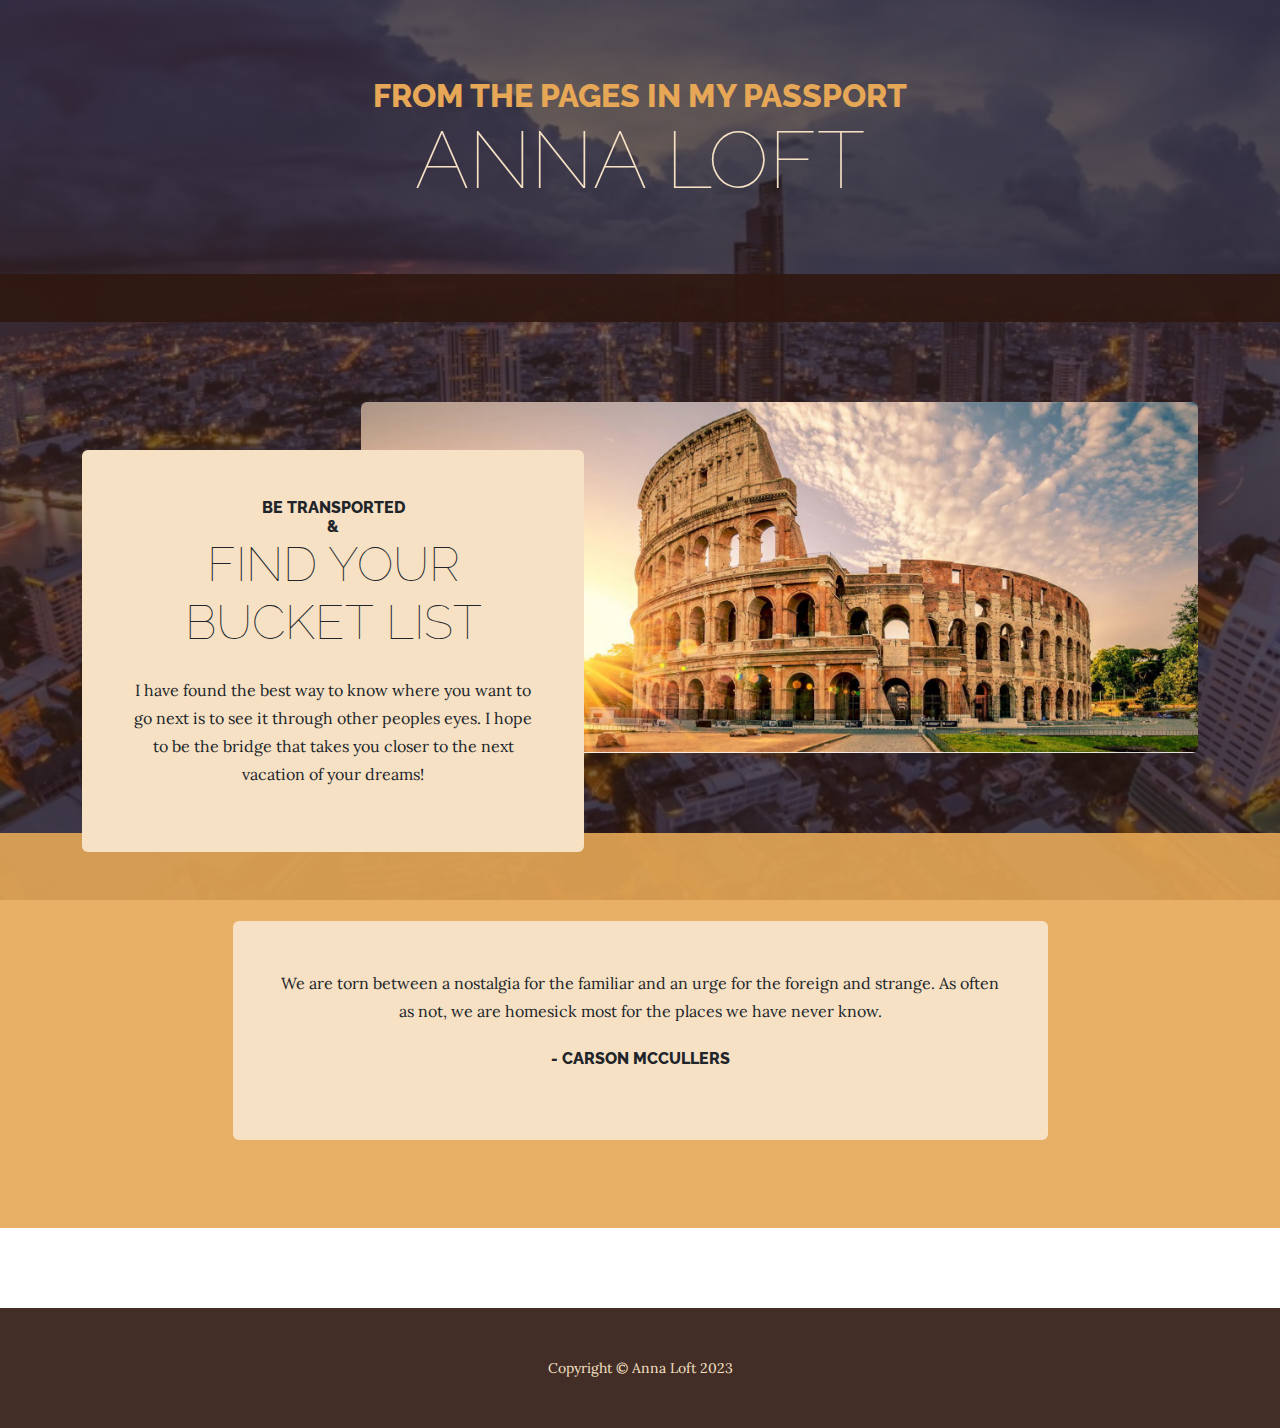
<file: index.html>
<!DOCTYPE html>
<html lang="en">
    <head>
        <meta charset="utf-8" />
        <meta name="viewport" content="width=device-width, initial-scale=1, shrink-to-fit=no" />
        <meta name="description" content="" />
        <meta name="author" content="" />
        <title>Business Casual - Start Bootstrap Theme</title>
        <link rel="icon" type="image/x-icon" href="assets/favicon.ico" />
        <!-- Google fonts-->
        <link href="https://fonts.googleapis.com/css?family=Raleway:100,100i,200,200i,300,300i,400,400i,500,500i,600,600i,700,700i,800,800i,900,900i" rel="stylesheet" />
        <link href="https://fonts.googleapis.com/css?family=Lora:400,400i,700,700i" rel="stylesheet" />
        <!-- Core theme CSS (includes Bootstrap)-->
        <link href="css/styles.css" rel="stylesheet" />
    </head>
    <body>
        <header>
            <h1 class="site-heading text-center text-faded d-none d-lg-block">
                <span class="site-heading-upper text-primary mb-3">From the Pages in My Passport</span>
                <span class="site-heading-lower">Anna Loft</span>
            </h1>
        </header>
        <!-- Navigation-->
        <nav class="navbar navbar-expand-lg navbar-dark py-lg-4" id="mainNav">
            <div class="container">
                <a class="navbar-brand text-uppercase fw-bold d-lg-none" href="index.html">Start Bootstrap</a>
                <button class="navbar-toggler" type="button" data-bs-toggle="collapse" data-bs-target="#navbarSupportedContent" aria-controls="navbarSupportedContent" aria-expanded="false" aria-label="Toggle navigation"><span class="navbar-toggler-icon"></span></button>
                <div class="collapse navbar-collapse" id="navbarSupportedContent">
                    <ul class="navbar-nav mx-auto">
                       <!-- <li class="nav-item px-lg-4"><a class="nav-link text-uppercase" href="index.html">Home</a></li>
                        <li class="nav-item px-lg-4"><a class="nav-link text-uppercase" href="about.html">About</a></li>
                        <li class="nav-item px-lg-4"><a class="nav-link text-uppercase" href="products.html">Products</a></li>
                        <li class="nav-item px-lg-4"><a class="nav-link text-uppercase" href="store.html">Store</a></li>-->
                    </ul>
                </div>
            </div>
        </nav>
        <section class="page-section clearfix">
            <div class="container">
                <div class="intro">
                    <img class="intro-img img-fluid mb-3 mb-lg-0 rounded" src="assets/img/intro.jpg" alt="..." />
                    <div class="intro-text left-0 text-center bg-faded p-5 rounded">
                        <h2 class="section-heading mb-4">
                            <span class="section-heading-upper">Be Transported</span>
                            <span class="section-heading-upper">&</span>
                            <span class="section-heading-lower">Find Your Bucket List</span>
                        </h2>
                        <p class="mb-3">I have found the best way to know where you want to go next is to see it through other peoples eyes. 
                            I hope to be the bridge that takes you closer to the next vacation of your dreams!</p>
                        <!--<div class="intro-button mx-auto"><a class="btn btn-primary btn-xl" href="#!">Visit Us Today!</a></div>-->
                    </div>
                </div>
            </div>
        </section>
        <section class="page-section cta">
            <div class="container">
                <div class="row">
                    <div class="col-xl-9 mx-auto">
                        <div class="cta-inner bg-faded text-center rounded">
                            <p class="mb-0">We are torn between a nostalgia for the familiar and an urge for the foreign and strange. As often as not, we are homesick most for the places we have never know.</p><br>
                            <h2 class="section-heading mb-4">
                                <span class="section-heading-upper">- Carson McCullers</span>
                                <span class="section-heading-lower"></span>
                            </h2>
                        </div>
                    </div>
                </div>
            </div>
        </section>
        <footer class="footer text-faded text-center py-5">
            <div class="container"><p class="m-0 small">Copyright &copy; Anna Loft 2023</p></div>
        </footer>
        <!-- Bootstrap core JS-->
        <script src="https://cdn.jsdelivr.net/npm/bootstrap@5.2.3/dist/js/bootstrap.bundle.min.js"></script>
        <!-- Core theme JS-->
        <script src="js/scripts.js"></script>
    </body>
</html>
</file>
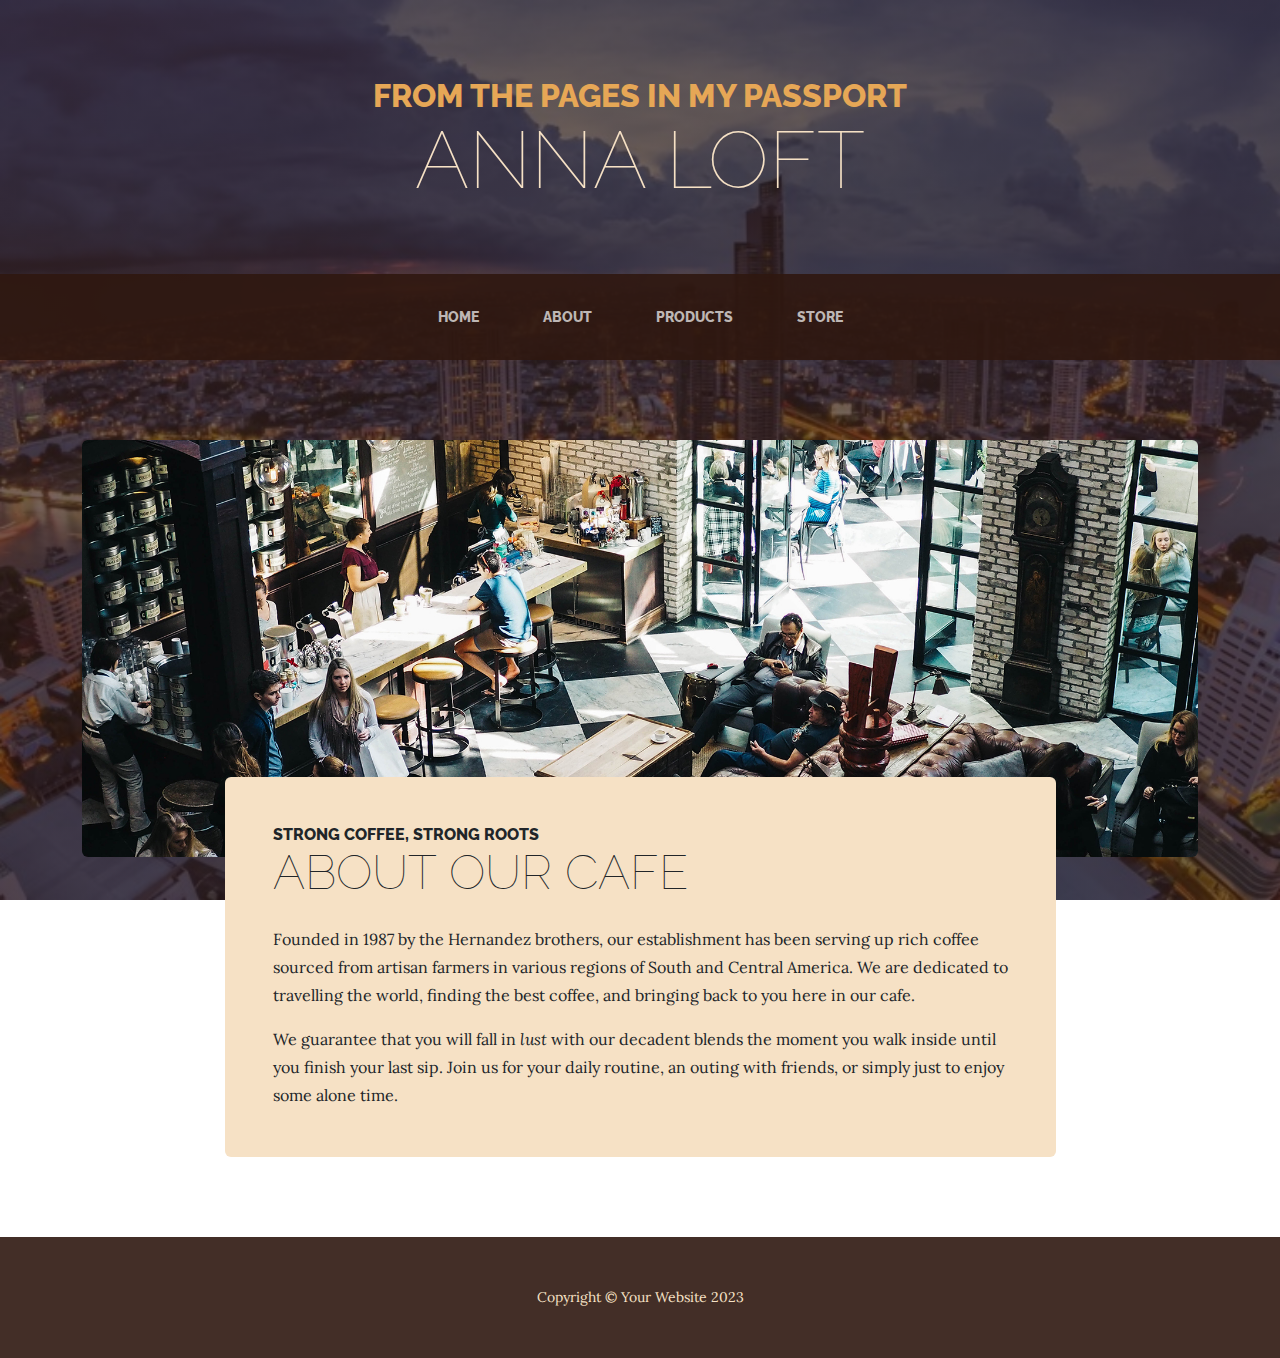
<file: about.html>
<!DOCTYPE html>
<html lang="en">
    <head>
        <meta charset="utf-8" />
        <meta name="viewport" content="width=device-width, initial-scale=1, shrink-to-fit=no" />
        <meta name="description" content="" />
        <meta name="author" content="" />
        <title>Business Casual - Start Bootstrap Theme</title>
        <link rel="icon" type="image/x-icon" href="assets/favicon.ico" />
        <!-- Google fonts-->
        <link href="https://fonts.googleapis.com/css?family=Raleway:100,100i,200,200i,300,300i,400,400i,500,500i,600,600i,700,700i,800,800i,900,900i" rel="stylesheet" />
        <link href="https://fonts.googleapis.com/css?family=Lora:400,400i,700,700i" rel="stylesheet" />
        <!-- Core theme CSS (includes Bootstrap)-->
        <link href="css/styles.css" rel="stylesheet" />
    </head>
    <body>
        <header>
            <h1 class="site-heading text-center text-faded d-none d-lg-block">
                <span class="site-heading-upper text-primary mb-3">From the Pages in My Passport</span>
                <span class="site-heading-lower">Anna Loft</span>
            </h1>
        </header>
        <!-- Navigation-->
        <nav class="navbar navbar-expand-lg navbar-dark py-lg-4" id="mainNav">
            <div class="container">
                <a class="navbar-brand text-uppercase fw-bold d-lg-none" href="index.html">Start Bootstrap</a>
                <button class="navbar-toggler" type="button" data-bs-toggle="collapse" data-bs-target="#navbarSupportedContent" aria-controls="navbarSupportedContent" aria-expanded="false" aria-label="Toggle navigation"><span class="navbar-toggler-icon"></span></button>
                <div class="collapse navbar-collapse" id="navbarSupportedContent">
                    <ul class="navbar-nav mx-auto">
                        <li class="nav-item px-lg-4"><a class="nav-link text-uppercase" href="index.html">Home</a></li>
                        <li class="nav-item px-lg-4"><a class="nav-link text-uppercase" href="about.html">About</a></li>
                        <li class="nav-item px-lg-4"><a class="nav-link text-uppercase" href="products.html">Products</a></li>
                        <li class="nav-item px-lg-4"><a class="nav-link text-uppercase" href="store.html">Store</a></li>
                    </ul>
                </div>
            </div>
        </nav>
        <section class="page-section about-heading">
            <div class="container">
                <img class="img-fluid rounded about-heading-img mb-3 mb-lg-0" src="assets/img/about.jpg" alt="..." />
                <div class="about-heading-content">
                    <div class="row">
                        <div class="col-xl-9 col-lg-10 mx-auto">
                            <div class="bg-faded rounded p-5">
                                <h2 class="section-heading mb-4">
                                    <span class="section-heading-upper">Strong Coffee, Strong Roots</span>
                                    <span class="section-heading-lower">About Our Cafe</span>
                                </h2>
                                <p>Founded in 1987 by the Hernandez brothers, our establishment has been serving up rich coffee sourced from artisan farmers in various regions of South and Central America. We are dedicated to travelling the world, finding the best coffee, and bringing back to you here in our cafe.</p>
                                <p class="mb-0">
                                    We guarantee that you will fall in
                                    <em>lust</em>
                                    with our decadent blends the moment you walk inside until you finish your last sip. Join us for your daily routine, an outing with friends, or simply just to enjoy some alone time.
                                </p>
                            </div>
                        </div>
                    </div>
                </div>
            </div>
        </section>
        <footer class="footer text-faded text-center py-5">
            <div class="container"><p class="m-0 small">Copyright &copy; Your Website 2023</p></div>
        </footer>
        <!-- Bootstrap core JS-->
        <script src="https://cdn.jsdelivr.net/npm/bootstrap@5.2.3/dist/js/bootstrap.bundle.min.js"></script>
        <!-- Core theme JS-->
        <script src="js/scripts.js"></script>
    </body>
</html>
</file>
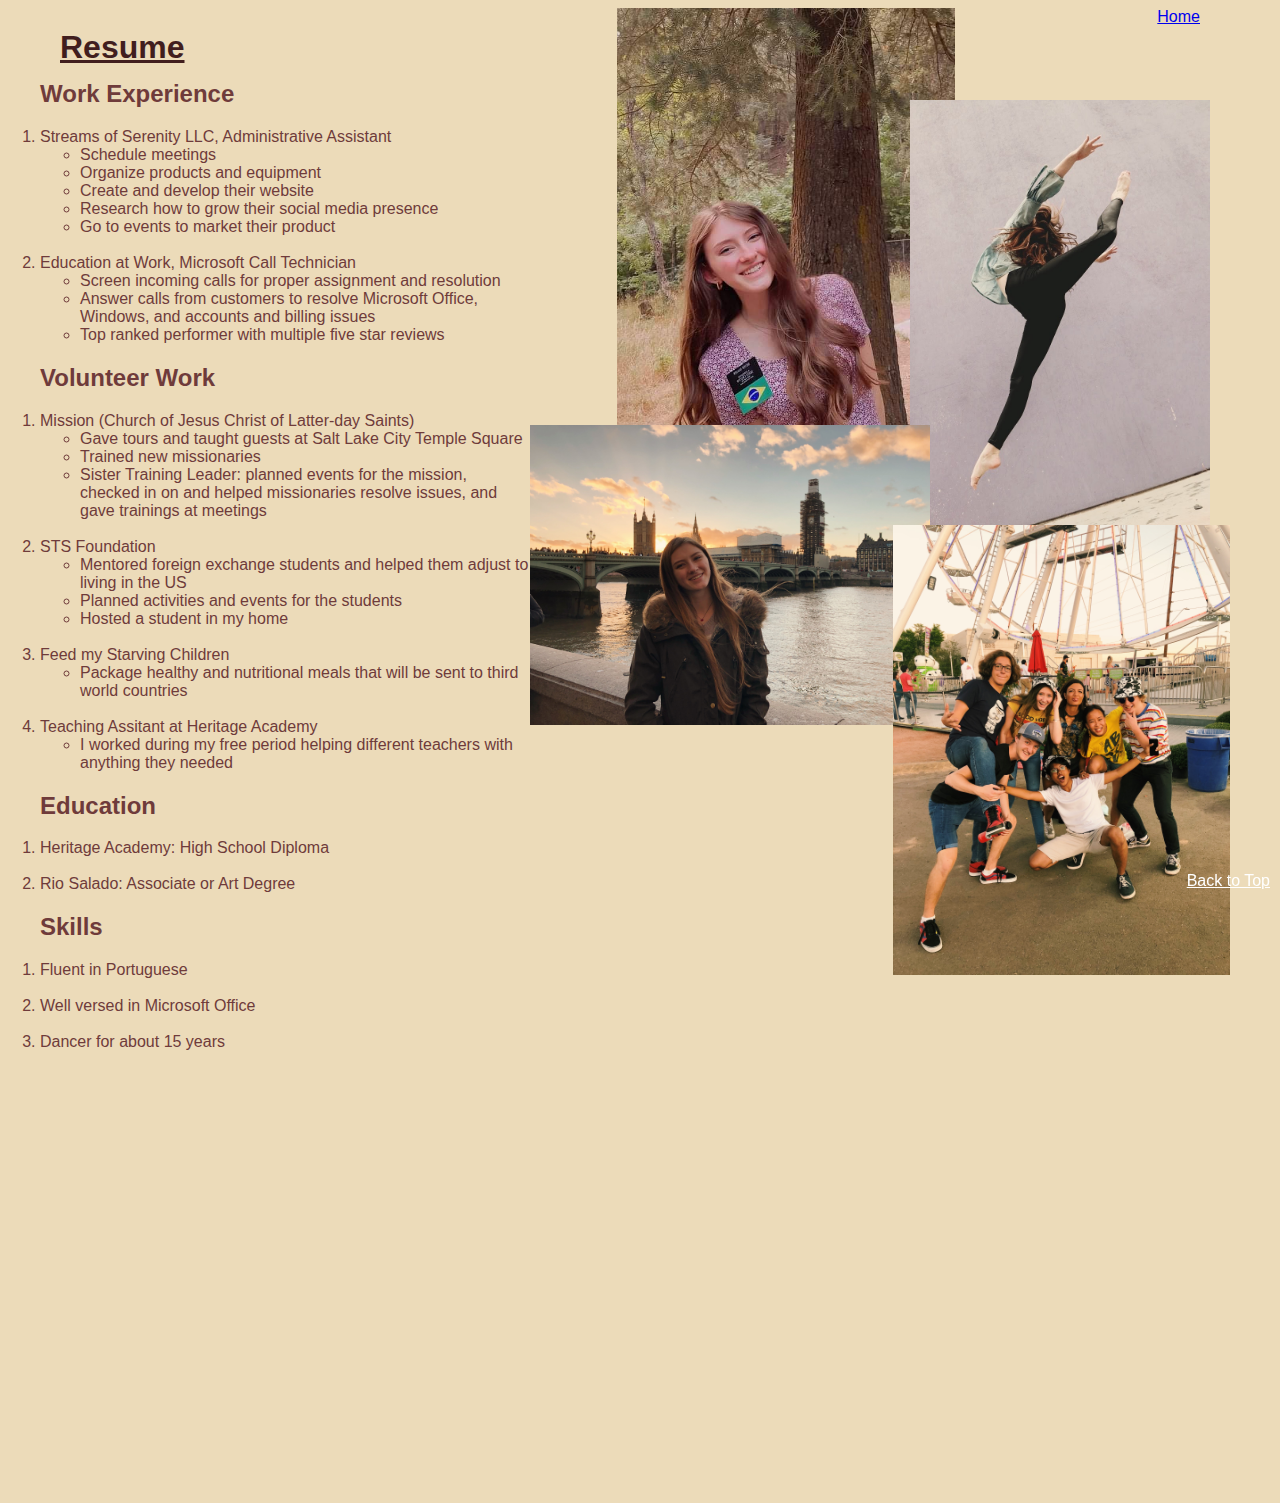
<file: fromscratch.html>
<!--
    Shaleen Shaver
    Section 5
    04/20/2023
-->
<!DOCTYPE html>
<html lang="en">

<head>
    <meta charset="UTF-8">
    <meta http-equiv="X-UA-Compatible" content="IE=edge">
    <meta name="viewport" content="width=device-width, initial-scale=1.0">
    <title>Resume</title>

    <link rel="stylesheet" href="css/fromscratchstyles.css">
</head>

<body>
    <!--Link to Home Page-->
    <div class="common home">
        <a href="index.html">Home</a>
    </div>

    <!--Resume-->
    <div class="common title" id="top">
        <h1>Resume</h1>
    </div>
    <div class="common basebody">
        <ol>
            <h2>Work Experience</h2>
            <li>Streams of Serenity LLC, Administrative Assistant
                <ul>
                    <li>Schedule meetings</li>
                    <li>Organize products and equipment</li>
                    <li>Create and develop their website</li>
                    <li>Research how to grow their social media presence</li>
                    <li>Go to events to market their product</li>
                </ul>
            </li><br>
            <li>Education at Work, Microsoft Call Technician
                <ul>
                    <li>Screen incoming calls for proper assignment and resolution</li>
                    <li>Answer calls from customers to resolve Microsoft Office, Windows, and accounts and billing
                        issues</li>
                    <li>Top ranked performer with multiple five star reviews</li>
                </ul>
            </li>
        </ol>
        <ol>
            <h2>Volunteer Work</h2>
            <li>Mission (Church of Jesus Christ of Latter-day Saints)
                <ul>
                    <li>Gave tours and taught guests at Salt Lake City Temple Square</li>
                    <li>Trained new missionaries </li>
                    <li>Sister Training Leader: planned events for the mission, checked in on and helped missionaries
                        resolve issues, and gave trainings at meetings</li>
                </ul>
            </li><br>
            <li>STS Foundation
                <ul>
                    <li>Mentored foreign exchange students and helped them adjust to living in the US</li>
                    <li>Planned activities and events for the students</li>
                    <li>Hosted a student in my home</li>
                </ul>
            </li><br>
            <li>Feed my Starving Children
                <ul>
                    <li>Package healthy and nutritional meals that will be sent to third world countries</li>
                </ul>
            </li><br>
            <li>Teaching Assitant at Heritage Academy
                <ul>
                    <li>I worked during my free period helping different teachers with anything they needed</li>
                </ul>
            </li>
        </ol>
        <ol>
            <h2>Education</h2>
            <li>Heritage Academy: High School Diploma</li><br>
            <li>Rio Salado: Associate or Art Degree</li>
        </ol>
        <ol>
            <h2>Skills</h2>
            <li>Fluent in Portuguese</li><br>
            <li>Well versed in Microsoft Office</li><br>
            <li>Dancer for about 15 years</li>
        </ol><br><br>
    </div>

    <!--Photos on the right side-->
    <div class="common portuguese">
        <img src="assets/img/Portuguese.jpg"
            alt="Picture of me with the Brazilian flag on my missionary tag to show I spoke Portuguese" height="450px">
    </div>

    <div class="common dance">
        <img src="assets/img/Dance.JPG" alt="Picture of me from a dance photoshoot" height="450px">
    </div>

    <div class="common london">
        <img src="assets/img/LondonBigBen.JPG" alt="Picture of me in London for work" height="300px">
    </div>

    <div class="common exchangeS">
        <img src="assets/img/ExchangeStudents.JPG" alt="Picture of some foreign exchange students and me"
            height="450px">
    </div>

    <!--Youtube Video-->
    <div class="common youtube">
        <iframe width="560" height="315" src="https://www.youtube.com/embed/cu5BZNymMzs" title="YouTube video player"
            frameborder="0"
            allow="accelerometer; autoplay; clipboard-write; encrypted-media; gyroscope; picture-in-picture; web-share"
            allowfullscreen></iframe>

    </div>

<!--Interactive Tableau Graphs-->
    <div class="common tableau" id='viz1682037785673' style='position: relative'><noscript><a href='#'><img alt=' '
                    src='https:&#47;&#47;public.tableau.com&#47;static&#47;images&#47;Da&#47;DashBoard_15921145269650&#47;MostVisitedCountriesDashboard&#47;1_rss.png'
                    style='border: none' /></a></noscript><object class='tableauViz' style='display:none;'>
            <param name='host_url' value='https%3A%2F%2Fpublic.tableau.com%2F' />
            <param name='embed_code_version' value='3' />
            <param name='site_root' value='' />
            <param name='name' value='DashBoard_15921145269650&#47;MostVisitedCountriesDashboard' />
            <param name='tabs' value='yes' />
            <param name='toolbar' value='yes' />
            <param name='static_image'
                value='https:&#47;&#47;public.tableau.com&#47;static&#47;images&#47;Da&#47;DashBoard_15921145269650&#47;MostVisitedCountriesDashboard&#47;1.png' />
            <param name='animate_transition' value='yes' />
            <param name='display_static_image' value='yes' />
            <param name='display_spinner' value='yes' />
            <param name='display_overlay' value='yes' />
            <param name='display_count' value='yes' />
            <param name='language' value='en-US' />
        </object></div>
    <script type='text/javascript'>
        var divElement = document.getElementById('viz1682037785673'); 
        var vizElement = divElement.getElementsByTagName('object')[0]; 
        if (divElement.offsetWidth > 800) 
            { vizElement.style.width = '100%'; 
            vizElement.style.height = (divElement.offsetWidth * 0.75) + 'px'; } 
        else if (divElement.offsetWidth > 500) 
            { vizElement.style.width = '100%'; 
            vizElement.style.height = (divElement.offsetWidth * 0.75) + 'px'; } 
        else { vizElement.style.width = '100%'; 
            vizElement.style.minHeight = '1050px'; 
            vizElement.style.maxHeight = (divElement.offsetWidth * 1.77) + 'px'; } 
        var scriptElement = document.createElement('script'); 
            scriptElement.src = 'https://public.tableau.com/javascripts/api/viz_v1.js'; 
            vizElement.parentNode.insertBefore(scriptElement, vizElement);
    </script>

<!--Anchor to go back to the top of the page-->
    <a class="common anchor" href="#top">Back to Top</a>

</body>

</html>
</file>
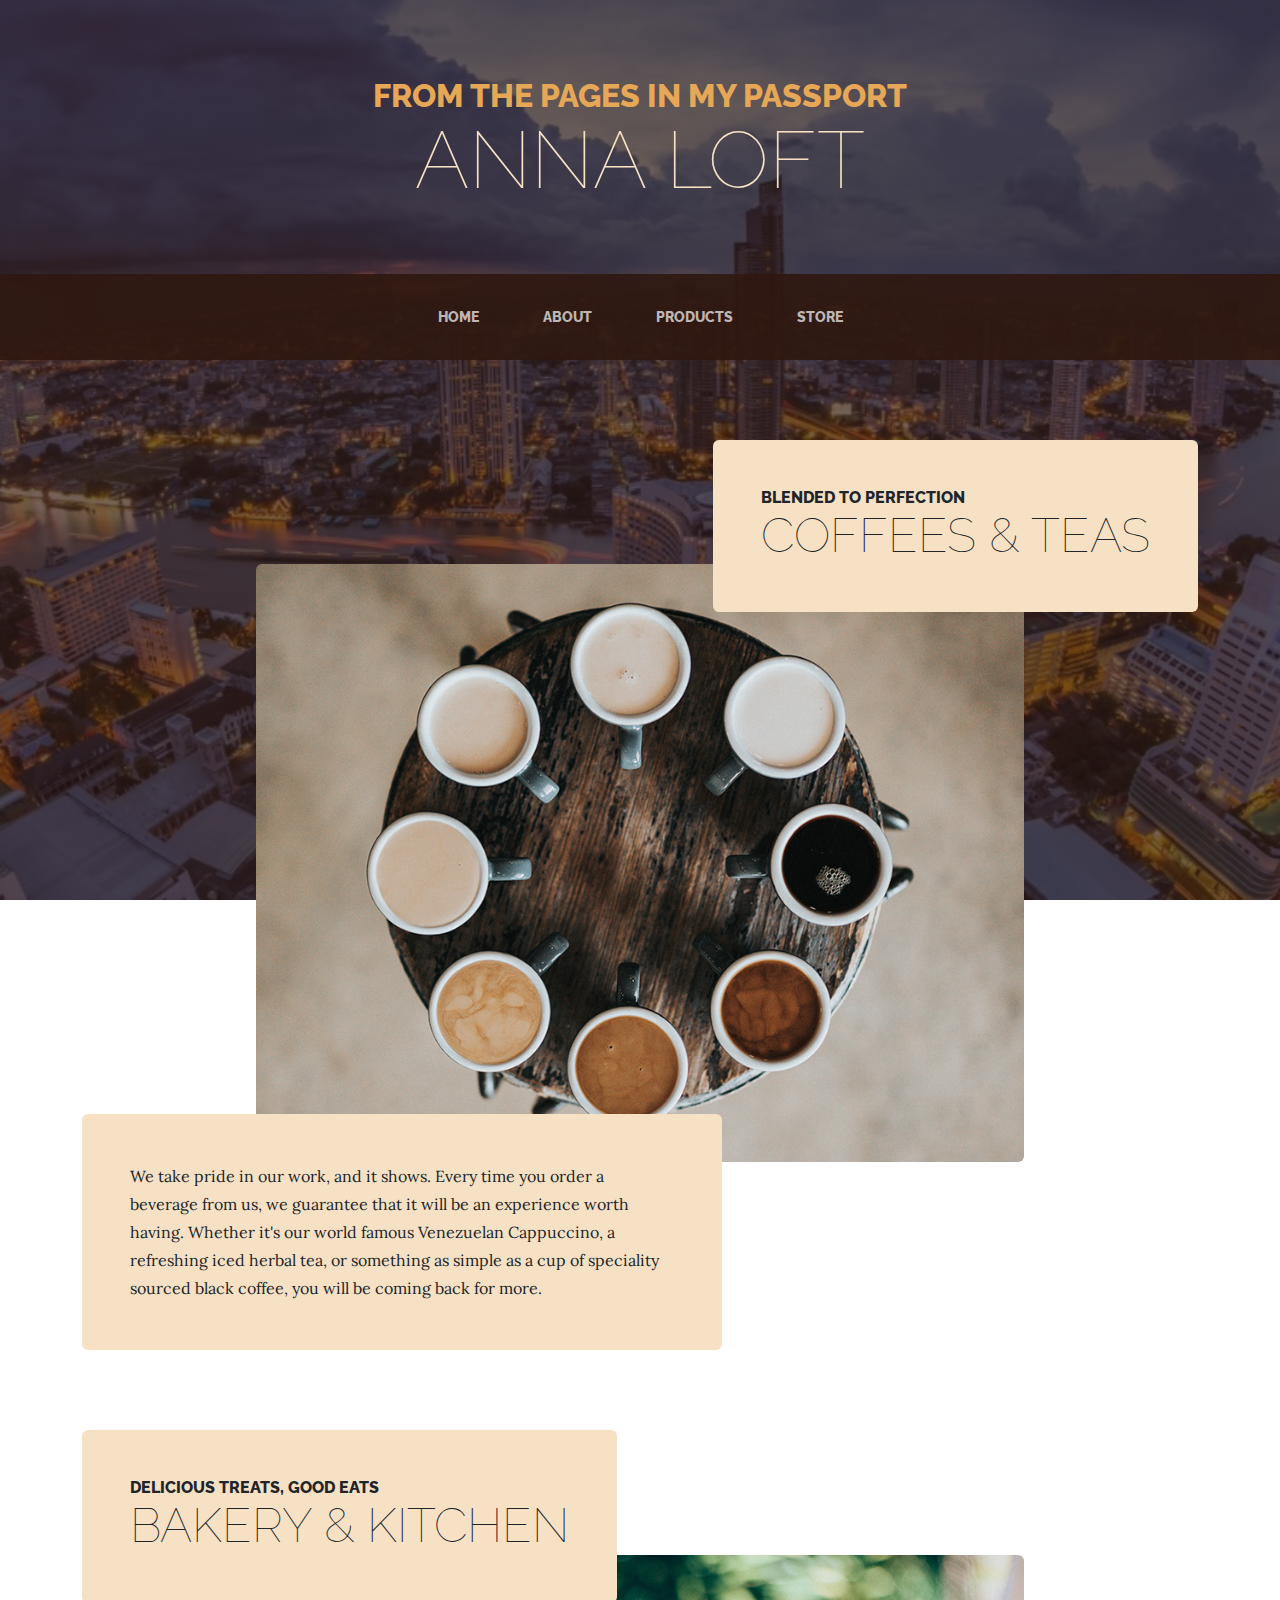
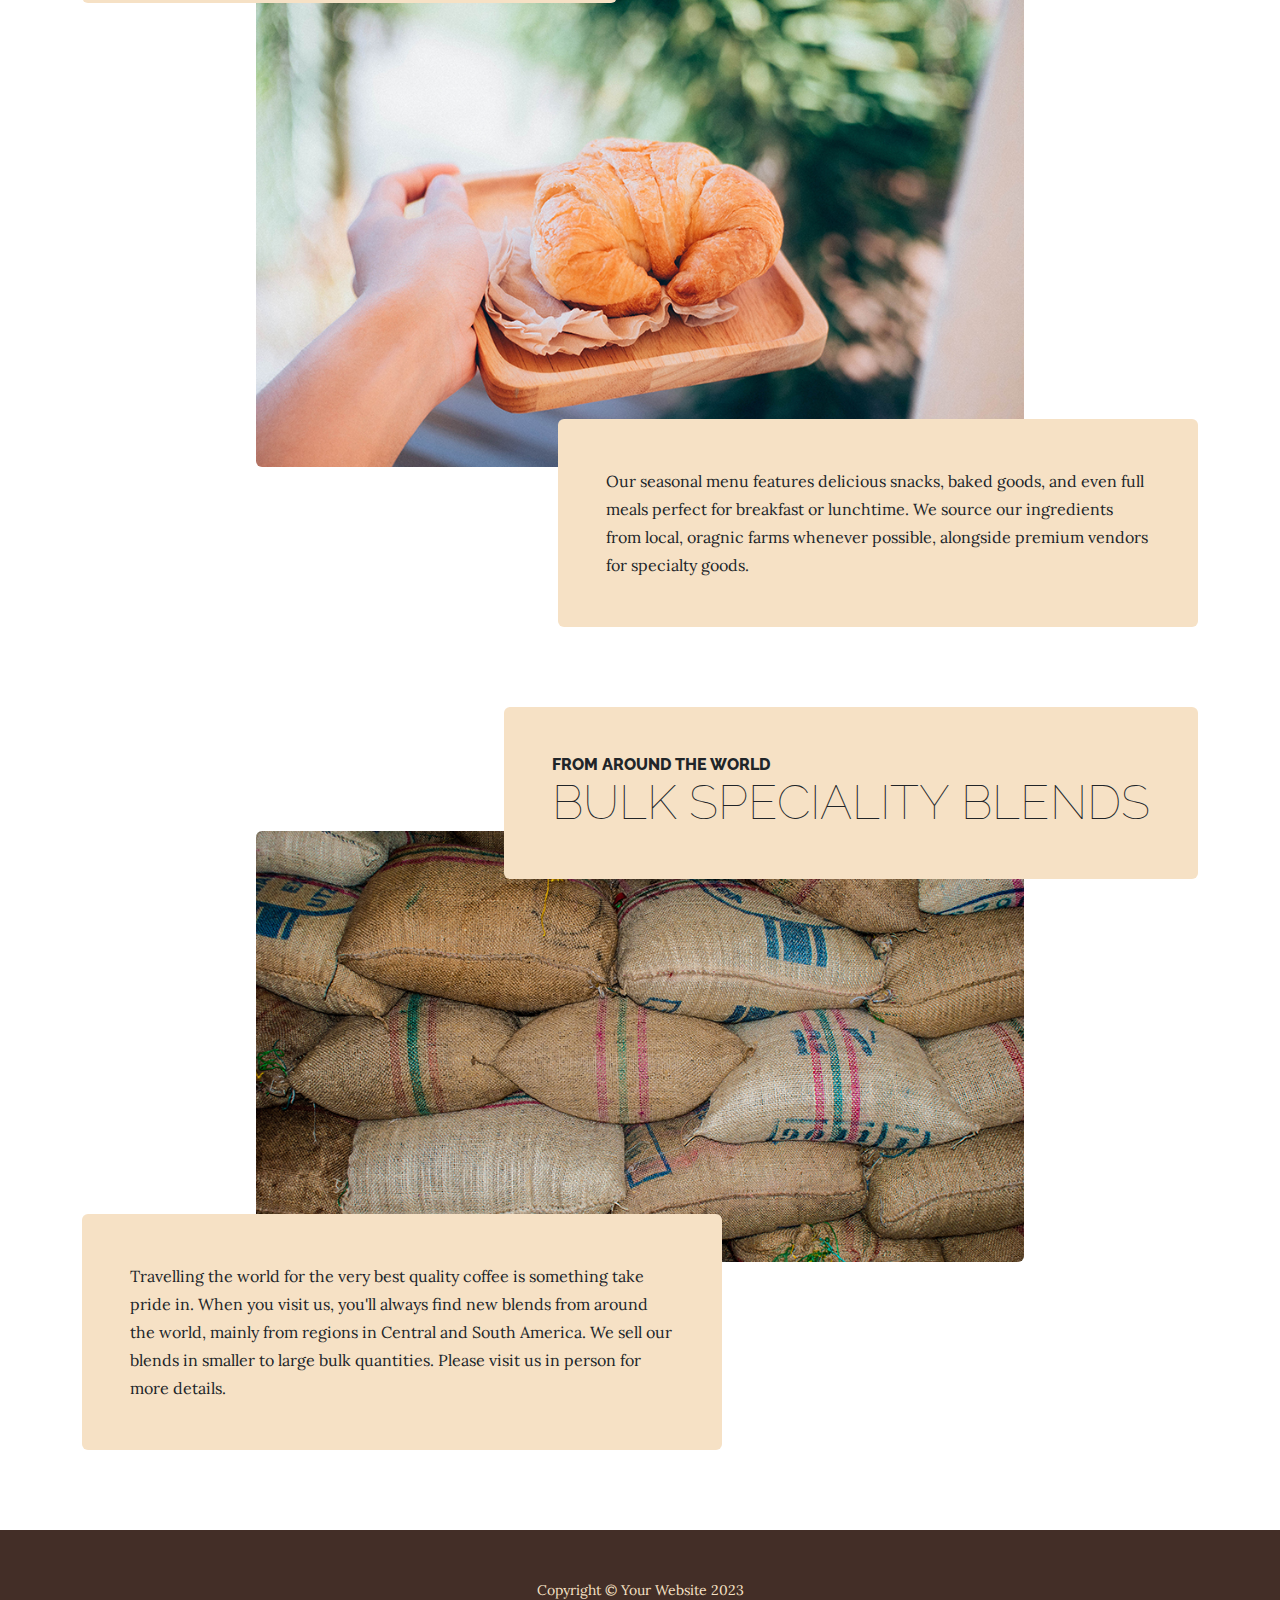
<file: products.html>
<!DOCTYPE html>
<html lang="en">
    <head>
        <meta charset="utf-8" />
        <meta name="viewport" content="width=device-width, initial-scale=1, shrink-to-fit=no" />
        <meta name="description" content="" />
        <meta name="author" content="" />
        <title>Business Casual - Start Bootstrap Theme</title>
        <link rel="icon" type="image/x-icon" href="assets/favicon.ico" />
        <!-- Google fonts-->
        <link href="https://fonts.googleapis.com/css?family=Raleway:100,100i,200,200i,300,300i,400,400i,500,500i,600,600i,700,700i,800,800i,900,900i" rel="stylesheet" />
        <link href="https://fonts.googleapis.com/css?family=Lora:400,400i,700,700i" rel="stylesheet" />
        <!-- Core theme CSS (includes Bootstrap)-->
        <link href="css/styles.css" rel="stylesheet" />
    </head>
    <body>
        <header>
            <h1 class="site-heading text-center text-faded d-none d-lg-block">
                <span class="site-heading-upper text-primary mb-3">From the Pages in My Passport</span>
                <span class="site-heading-lower">Anna Loft</span>
            </h1>
        </header>
        <!-- Navigation-->
        <nav class="navbar navbar-expand-lg navbar-dark py-lg-4" id="mainNav">
            <div class="container">
                <a class="navbar-brand text-uppercase fw-bold d-lg-none" href="index.html">Start Bootstrap</a>
                <button class="navbar-toggler" type="button" data-bs-toggle="collapse" data-bs-target="#navbarSupportedContent" aria-controls="navbarSupportedContent" aria-expanded="false" aria-label="Toggle navigation"><span class="navbar-toggler-icon"></span></button>
                <div class="collapse navbar-collapse" id="navbarSupportedContent">
                    <ul class="navbar-nav mx-auto">
                        <li class="nav-item px-lg-4"><a class="nav-link text-uppercase" href="index.html">Home</a></li>
                        <li class="nav-item px-lg-4"><a class="nav-link text-uppercase" href="about.html">About</a></li>
                        <li class="nav-item px-lg-4"><a class="nav-link text-uppercase" href="products.html">Products</a></li>
                        <li class="nav-item px-lg-4"><a class="nav-link text-uppercase" href="store.html">Store</a></li>
                    </ul>
                </div>
            </div>
        </nav>
        <section class="page-section">
            <div class="container">
                <div class="product-item">
                    <div class="product-item-title d-flex">
                        <div class="bg-faded p-5 d-flex ms-auto rounded">
                            <h2 class="section-heading mb-0">
                                <span class="section-heading-upper">Blended to Perfection</span>
                                <span class="section-heading-lower">Coffees & Teas</span>
                            </h2>
                        </div>
                    </div>
                    <img class="product-item-img mx-auto d-flex rounded img-fluid mb-3 mb-lg-0" src="assets/img/products-01.jpg" alt="..." />
                    <div class="product-item-description d-flex me-auto">
                        <div class="bg-faded p-5 rounded"><p class="mb-0">We take pride in our work, and it shows. Every time you order a beverage from us, we guarantee that it will be an experience worth having. Whether it's our world famous Venezuelan Cappuccino, a refreshing iced herbal tea, or something as simple as a cup of speciality sourced black coffee, you will be coming back for more.</p></div>
                    </div>
                </div>
            </div>
        </section>
        <section class="page-section">
            <div class="container">
                <div class="product-item">
                    <div class="product-item-title d-flex">
                        <div class="bg-faded p-5 d-flex me-auto rounded">
                            <h2 class="section-heading mb-0">
                                <span class="section-heading-upper">Delicious Treats, Good Eats</span>
                                <span class="section-heading-lower">Bakery & Kitchen</span>
                            </h2>
                        </div>
                    </div>
                    <img class="product-item-img mx-auto d-flex rounded img-fluid mb-3 mb-lg-0" src="assets/img/products-02.jpg" alt="..." />
                    <div class="product-item-description d-flex ms-auto">
                        <div class="bg-faded p-5 rounded"><p class="mb-0">Our seasonal menu features delicious snacks, baked goods, and even full meals perfect for breakfast or lunchtime. We source our ingredients from local, oragnic farms whenever possible, alongside premium vendors for specialty goods.</p></div>
                    </div>
                </div>
            </div>
        </section>
        <section class="page-section">
            <div class="container">
                <div class="product-item">
                    <div class="product-item-title d-flex">
                        <div class="bg-faded p-5 d-flex ms-auto rounded">
                            <h2 class="section-heading mb-0">
                                <span class="section-heading-upper">From Around the World</span>
                                <span class="section-heading-lower">Bulk Speciality Blends</span>
                            </h2>
                        </div>
                    </div>
                    <img class="product-item-img mx-auto d-flex rounded img-fluid mb-3 mb-lg-0" src="assets/img/products-03.jpg" alt="..." />
                    <div class="product-item-description d-flex me-auto">
                        <div class="bg-faded p-5 rounded"><p class="mb-0">Travelling the world for the very best quality coffee is something take pride in. When you visit us, you'll always find new blends from around the world, mainly from regions in Central and South America. We sell our blends in smaller to large bulk quantities. Please visit us in person for more details.</p></div>
                    </div>
                </div>
            </div>
        </section>
        <footer class="footer text-faded text-center py-5">
            <div class="container"><p class="m-0 small">Copyright &copy; Your Website 2023</p></div>
        </footer>
        <!-- Bootstrap core JS-->
        <script src="https://cdn.jsdelivr.net/npm/bootstrap@5.2.3/dist/js/bootstrap.bundle.min.js"></script>
        <!-- Core theme JS-->
        <script src="js/scripts.js"></script>
    </body>
</html>
</file>
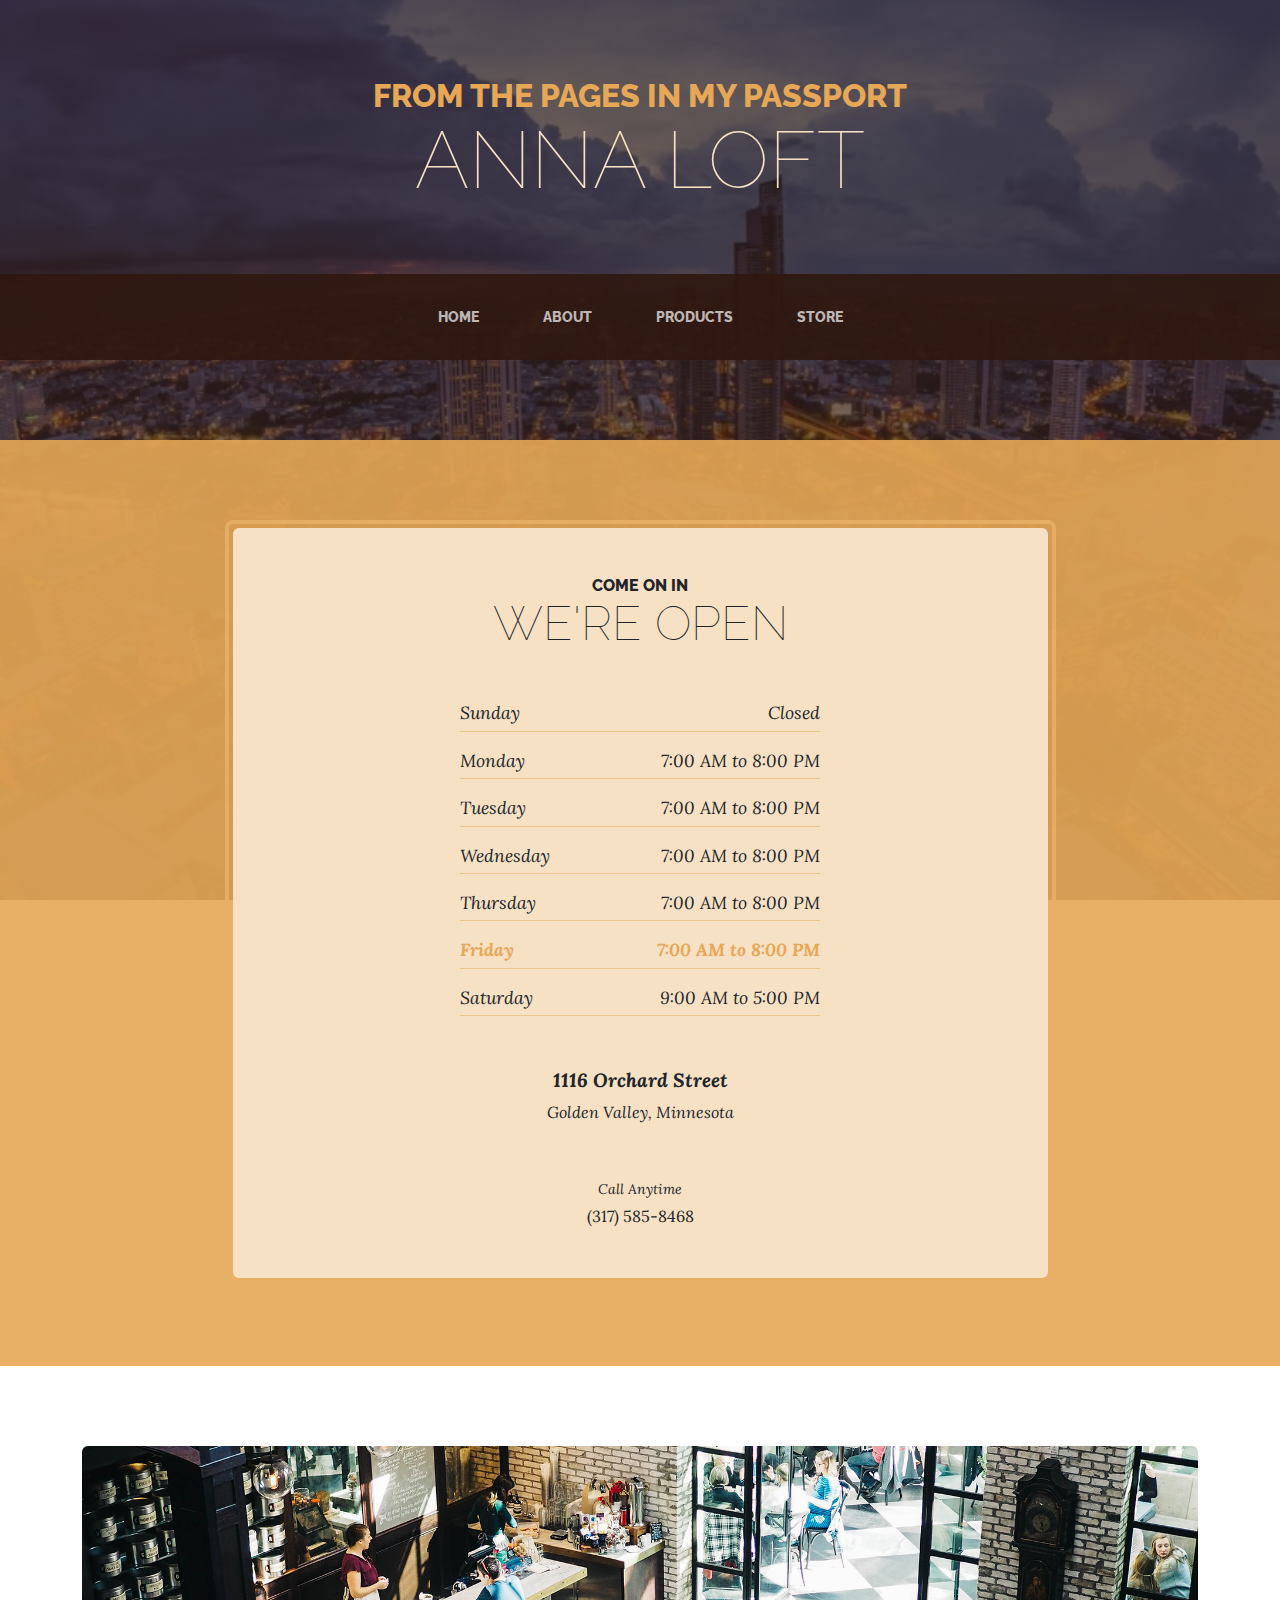
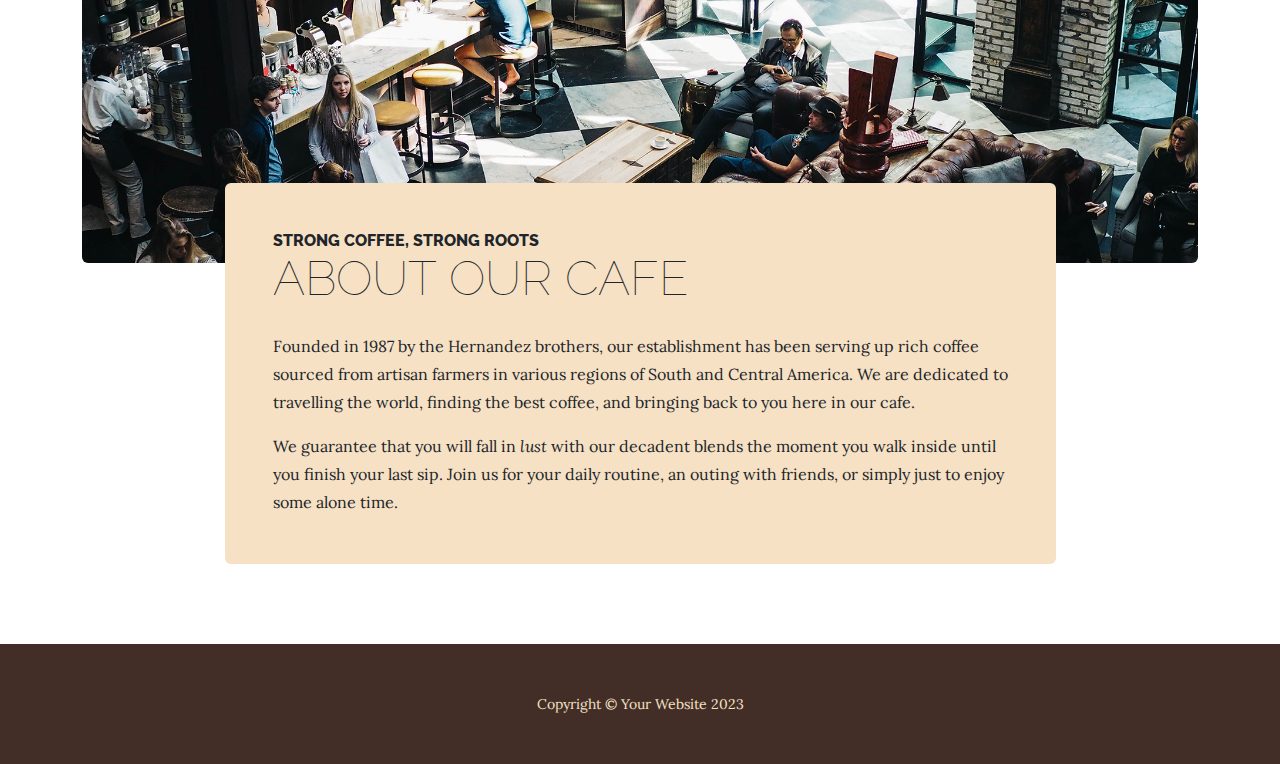
<file: store.html>
<!DOCTYPE html>
<html lang="en">
    <head>
        <meta charset="utf-8" />
        <meta name="viewport" content="width=device-width, initial-scale=1, shrink-to-fit=no" />
        <meta name="description" content="" />
        <meta name="author" content="" />
        <title>Business Casual - Start Bootstrap Theme</title>
        <link rel="icon" type="image/x-icon" href="assets/favicon.ico" />
        <!-- Google fonts-->
        <link href="https://fonts.googleapis.com/css?family=Raleway:100,100i,200,200i,300,300i,400,400i,500,500i,600,600i,700,700i,800,800i,900,900i" rel="stylesheet" />
        <link href="https://fonts.googleapis.com/css?family=Lora:400,400i,700,700i" rel="stylesheet" />
        <!-- Core theme CSS (includes Bootstrap)-->
        <link href="css/styles.css" rel="stylesheet" />
    </head>
    <body>
        <header>
            <h1 class="site-heading text-center text-faded d-none d-lg-block">
                <span class="site-heading-upper text-primary mb-3">From the Pages in My Passport</span>
                <span class="site-heading-lower">Anna Loft</span>
            </h1>
        </header>
        <!-- Navigation-->
        <nav class="navbar navbar-expand-lg navbar-dark py-lg-4" id="mainNav">
            <div class="container">
                <a class="navbar-brand text-uppercase fw-bold d-lg-none" href="index.html">Start Bootstrap</a>
                <button class="navbar-toggler" type="button" data-bs-toggle="collapse" data-bs-target="#navbarSupportedContent" aria-controls="navbarSupportedContent" aria-expanded="false" aria-label="Toggle navigation"><span class="navbar-toggler-icon"></span></button>
                <div class="collapse navbar-collapse" id="navbarSupportedContent">
                    <ul class="navbar-nav mx-auto">
                        <li class="nav-item px-lg-4"><a class="nav-link text-uppercase" href="index.html">Home</a></li>
                        <li class="nav-item px-lg-4"><a class="nav-link text-uppercase" href="about.html">About</a></li>
                        <li class="nav-item px-lg-4"><a class="nav-link text-uppercase" href="products.html">Products</a></li>
                        <li class="nav-item px-lg-4"><a class="nav-link text-uppercase" href="store.html">Store</a></li>
                    </ul>
                </div>
            </div>
        </nav>
        <section class="page-section cta">
            <div class="container">
                <div class="row">
                    <div class="col-xl-9 mx-auto">
                        <div class="cta-inner bg-faded text-center rounded">
                            <h2 class="section-heading mb-5">
                                <span class="section-heading-upper">Come On In</span>
                                <span class="section-heading-lower">We're Open</span>
                            </h2>
                            <ul class="list-unstyled list-hours mb-5 text-left mx-auto">
                                <li class="list-unstyled-item list-hours-item d-flex">
                                    Sunday
                                    <span class="ms-auto">Closed</span>
                                </li>
                                <li class="list-unstyled-item list-hours-item d-flex">
                                    Monday
                                    <span class="ms-auto">7:00 AM to 8:00 PM</span>
                                </li>
                                <li class="list-unstyled-item list-hours-item d-flex">
                                    Tuesday
                                    <span class="ms-auto">7:00 AM to 8:00 PM</span>
                                </li>
                                <li class="list-unstyled-item list-hours-item d-flex">
                                    Wednesday
                                    <span class="ms-auto">7:00 AM to 8:00 PM</span>
                                </li>
                                <li class="list-unstyled-item list-hours-item d-flex">
                                    Thursday
                                    <span class="ms-auto">7:00 AM to 8:00 PM</span>
                                </li>
                                <li class="list-unstyled-item list-hours-item d-flex">
                                    Friday
                                    <span class="ms-auto">7:00 AM to 8:00 PM</span>
                                </li>
                                <li class="list-unstyled-item list-hours-item d-flex">
                                    Saturday
                                    <span class="ms-auto">9:00 AM to 5:00 PM</span>
                                </li>
                            </ul>
                            <p class="address mb-5">
                                <em>
                                    <strong>1116 Orchard Street</strong>
                                    <br />
                                    Golden Valley, Minnesota
                                </em>
                            </p>
                            <p class="mb-0">
                                <small><em>Call Anytime</em></small>
                                <br />
                                (317) 585-8468
                            </p>
                        </div>
                    </div>
                </div>
            </div>
        </section>
        <section class="page-section about-heading">
            <div class="container">
                <img class="img-fluid rounded about-heading-img mb-3 mb-lg-0" src="assets/img/about.jpg" alt="..." />
                <div class="about-heading-content">
                    <div class="row">
                        <div class="col-xl-9 col-lg-10 mx-auto">
                            <div class="bg-faded rounded p-5">
                                <h2 class="section-heading mb-4">
                                    <span class="section-heading-upper">Strong Coffee, Strong Roots</span>
                                    <span class="section-heading-lower">About Our Cafe</span>
                                </h2>
                                <p>Founded in 1987 by the Hernandez brothers, our establishment has been serving up rich coffee sourced from artisan farmers in various regions of South and Central America. We are dedicated to travelling the world, finding the best coffee, and bringing back to you here in our cafe.</p>
                                <p class="mb-0">
                                    We guarantee that you will fall in
                                    <em>lust</em>
                                    with our decadent blends the moment you walk inside until you finish your last sip. Join us for your daily routine, an outing with friends, or simply just to enjoy some alone time.
                                </p>
                            </div>
                        </div>
                    </div>
                </div>
            </div>
        </section>
        <footer class="footer text-faded text-center py-5">
            <div class="container"><p class="m-0 small">Copyright &copy; Your Website 2023</p></div>
        </footer>
        <!-- Bootstrap core JS-->
        <script src="https://cdn.jsdelivr.net/npm/bootstrap@5.2.3/dist/js/bootstrap.bundle.min.js"></script>
        <!-- Core theme JS-->
        <script src="js/scripts.js"></script>
    </body>
</html>
</file>
<file: css/fromscratchstyles.css>
body {
  background-color: #ecdbb9;
  font-family: Verdana, Geneva, Tahoma, sans-serif;
}

a:visited {
  color: #964848;
}

.common {
  position: absolute;
}

.home {
  right: 80px;
}

.title {
  left: 60px;
  text-decoration: underline;
  color: rgb(65, 30, 30);
}

.basebody {
  top: 60px;
  right: 750px;
  color: rgb(111, 59, 59);
}

.dance {
  right:70px;
  top: 100px;
}

.london {
  right: 350px;
  top: 425px;
}

.portuguese {
  right: 325px;
}

.exchangeS {
  right: 50px;
  top: 525px;
}

.youtube {
  top: 1100px;
  left: 600px;
}

.tableau {
  top: 1095px;
  height: 400px;
  width: 500px;
}


.anchor {
  bottom: 10px;
  right: 10px;
  position: fixed;
  color: white;
}
</file>
